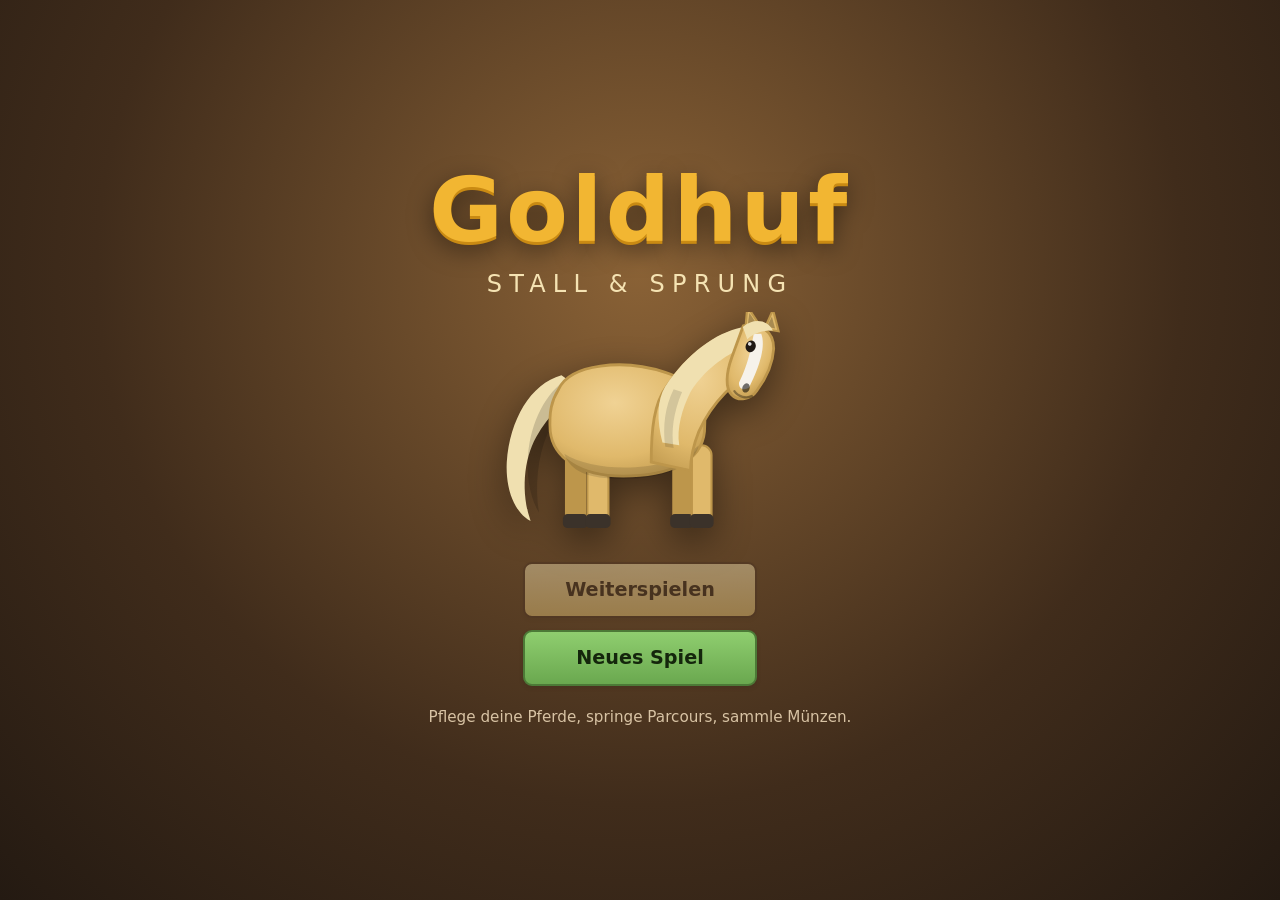
<file: index.html>
<!DOCTYPE html>
<html lang="de">
<head>
<meta charset="utf-8">
<meta name="viewport" content="width=device-width, initial-scale=1, viewport-fit=cover">
<meta name="theme-color" content="#4a3222">
<!-- Vom Startbildschirm aus ohne Browserleiste starten — auf dem iPhone der
     einzige Weg zum Vollbild, weil Safari dort keine Vollbild-Schnittstelle hat. -->
<meta name="mobile-web-app-capable" content="yes">
<meta name="apple-mobile-web-app-capable" content="yes">
<meta name="apple-mobile-web-app-status-bar-style" content="black-translucent">
<meta name="apple-mobile-web-app-title" content="Goldhuf">
<title>Goldhuf — Stall &amp; Sprung</title>
<link rel="stylesheet" href="css/base.css">
<link rel="stylesheet" href="css/ui.css">
<link rel="stylesheet" href="css/stall.css">
<link rel="stylesheet" href="css/pasture.css">
<link rel="stylesheet" href="css/hud.css">
</head>
<body>

<div id="app">

  <header id="topbar" class="hidden">
    <button id="btn-home" class="tb-btn" title="Zurück in den Stall">🏠 <span>Stall</span></button>
    <div class="tb-spacer"></div>
    <div id="coin-display" title="Münzen">🪙 <span id="coin-count">0</span></div>
    <button id="btn-sound" class="tb-btn" title="Ton an/aus">🔊</button>
    <button id="btn-settings" class="tb-btn" title="Einstellungen">⚙️</button>
  </header>

  <main id="screens">

    <section id="screen-title" class="screen">
      <div class="title-wrap">
        <h1 class="game-title">Goldhuf</h1>
        <p class="game-sub">Stall &amp; Sprung</p>
        <div id="title-horse" class="title-horse"></div>
        <div class="title-menu">
          <button id="btn-continue" class="btn btn-big btn-primary">Weiterspielen</button>
          <button id="btn-newgame" class="btn btn-big">Neues Spiel</button>
        </div>
        <p class="title-hint">Pflege deine Pferde, springe Parcours, sammle Münzen.</p>
      </div>
    </section>

    <section id="screen-stable" class="screen"></section>
    <section id="screen-horses" class="screen"></section>
    <section id="screen-editor" class="screen"></section>
    <section id="screen-shop"   class="screen"></section>
    <section id="screen-pasture" class="screen"></section>
    <section id="screen-levels" class="screen"></section>
    <section id="screen-result" class="screen"></section>

    <section id="screen-ride" class="screen">
      <div class="ride-wrap">
        <canvas id="ride-canvas" width="960" height="540"></canvas>

        <div id="ride-hud">
          <div class="hud-row hud-top">
            <div class="hud-chip" id="hud-level-name">Reitplatz</div>
            <div class="hud-chip hud-coins">🪙 <span id="hud-coins">0</span></div>
            <button id="hud-quit" class="hud-chip hud-btn" title="Parcours verlassen">✕</button>
          </div>

          <div class="hud-bars">
            <div class="hud-bar hud-progress">
              <div class="hud-bar-fill" id="hud-progress-fill"></div>
              <span class="hud-bar-label">Strecke</span>
              <div class="hud-marker" id="hud-marker">🐴</div>
            </div>
            <div class="hud-bar hud-stamina">
              <div class="hud-bar-fill" id="hud-stamina-fill"></div>
              <span class="hud-bar-label">Ausdauer</span>
            </div>
          </div>

          <div class="hud-help" id="hud-help">
            <kbd>Leertaste</kbd> springen (halten = höher) &nbsp;·&nbsp;
            <kbd>↓</kbd> ducken &nbsp;·&nbsp; <kbd>Umschalt</kbd> Sprint
          </div>

          <div class="hud-touch">
            <button id="hud-duck" class="hud-pad" title="Ducken">
              <span class="pad-icon">⬇</span><span>Ducken</span>
            </button>
            <button id="hud-sprint" class="hud-pad" title="Sprint">
              <span class="pad-icon">💨</span><span>Sprint</span>
            </button>
          </div>
        </div>

        <div id="ride-rotate">Dreh dein Gerät quer —<br>dann siehst du mehr von der Strecke.</div>
        <div id="ride-overlay" class="hidden"></div>
      </div>
    </section>

  </main>
</div>

<div id="modal-root"></div>
<div id="toast-root"></div>

<script type="module" src="js/main.js"></script>
</body>
</html>
</file>
<file: css/base.css>
/* base.css — Reset, Farbvariablen, Typografie, Grundlayout */

*, *::before, *::after { box-sizing: border-box; }
html, body { margin: 0; padding: 0; height: 100%; }

:root {
  /* Holz- und Stallfarben */
  --wood-dark:  #4a3222;
  --wood:       #6b4a2f;
  --wood-light: #8b6440;
  --straw:      #e8c87a;
  --straw-soft: #f5e3b3;
  --cream:      #fdf6e6;
  --ink:        #2e2118;
  --ink-soft:   #5b4736;

  --gold:       #f2b632;
  --gold-dark:  #c98a13;
  --green:      #6aa84f;
  --green-dark: #4c7a37;
  --red:        #d1564a;
  --blue:       #5b8bb5;

  --shadow-sm: 0 2px 4px rgba(46,33,24,.18);
  --shadow:    0 4px 14px rgba(46,33,24,.22);
  --shadow-lg: 0 10px 34px rgba(46,33,24,.32);

  --radius:    14px;
  --radius-sm: 9px;

  --topbar-h: 58px;

  font-size: 16px;
}

body {
  font-family: "Segoe UI", "Trebuchet MS", system-ui, -apple-system, sans-serif;
  color: var(--ink);
  background: #241a12;
  overflow: hidden;
  -webkit-font-smoothing: antialiased;

  /* Am Finger bedient: kein Doppeltipp-Zoom, kein Aufleuchten beim Tippen,
     kein Gummiband am Rand und keine Textauswahl beim Halten. */
  touch-action: manipulation;
  -webkit-tap-highlight-color: transparent;
  -webkit-text-size-adjust: 100%;
  text-size-adjust: 100%;
  overscroll-behavior: none;
  -webkit-user-select: none;
  user-select: none;
}

/* Namen darf man natuerlich trotzdem markieren. */
input, textarea { -webkit-user-select: text; user-select: text; }

#app {
  display: flex;
  flex-direction: column;
  height: 100vh;
  height: 100dvh;   /* Handy: waechst und schrumpft mit der Adressleiste */
  background:
    radial-gradient(ellipse at 50% 0%, #3d2b1c 0%, #241a12 70%);
}

#screens {
  position: relative;
  flex: 1 1 auto;
  min-height: 0;
}

.screen {
  position: absolute;
  inset: 0;
  display: none;
  overflow-y: auto;
  overflow-x: hidden;
  -webkit-overflow-scrolling: touch;
  overscroll-behavior: contain;   /* kein Zurueckziehen der ganzen Seite */
}
.screen.active { display: block; }

.hidden { display: none !important; }

h1, h2, h3 { margin: 0 0 .5em; line-height: 1.15; }
h2 { font-size: 1.6rem; }
h3 { font-size: 1.15rem; }
p  { margin: 0 0 .8em; line-height: 1.5; }

kbd {
  display: inline-block;
  padding: 1px 6px;
  border-radius: 5px;
  background: rgba(255,255,255,.18);
  border: 1px solid rgba(255,255,255,.25);
  font-family: inherit;
  font-size: .85em;
}

/* ---------- Topbar ---------- */

#topbar {
  flex: 0 0 auto;
  height: calc(var(--topbar-h) + env(safe-area-inset-top));
  padding-top: env(safe-area-inset-top);
  display: flex;
  align-items: center;
  gap: 10px;
  padding-left: max(14px, env(safe-area-inset-left));
  padding-right: max(14px, env(safe-area-inset-right));
  background: linear-gradient(#7b563a, #5c3f28);
  border-bottom: 3px solid var(--wood-dark);
  box-shadow: var(--shadow);
  z-index: 30;
}
.tb-spacer { flex: 1 1 auto; }

.tb-btn {
  min-height: 44px;   /* Daumenbreite — kleiner trifft man schlecht */
  padding: 0 14px;
  border: 2px solid rgba(0,0,0,.22);
  border-radius: var(--radius-sm);
  background: rgba(255,255,255,.14);
  color: var(--cream);
  font: inherit;
  font-weight: 600;
  cursor: pointer;
  transition: background .12s, transform .08s;
}
.tb-btn:active { transform: translateY(1px); }

#coin-display {
  display: flex;
  align-items: center;
  gap: 7px;
  min-height: 40px;
  padding: 0 16px;
  border-radius: 999px;
  background: linear-gradient(#ffdc84, #f2b632);
  border: 2px solid var(--gold-dark);
  color: #4a3308;
  font-weight: 800;
  font-size: 1.05rem;
  box-shadow: var(--shadow-sm);
}
#coin-display.bump { animation: coin-bump .35s ease; }
@keyframes coin-bump {
  0%   { transform: scale(1); }
  40%  { transform: scale(1.16); }
  100% { transform: scale(1); }
}

/* ---------- Titelbildschirm ---------- */

#screen-title {
  background:
    radial-gradient(ellipse at 50% 30%, #8a6236 0%, #402c1b 60%, #241a12 100%);
}
.title-wrap {
  min-height: 100%;
  display: flex;
  flex-direction: column;
  align-items: center;
  justify-content: center;
  gap: 4px;
  padding: 30px 20px;
  text-align: center;
}
.game-title {
  margin: 0;
  font-size: clamp(3rem, 11vw, 5.6rem);
  letter-spacing: .04em;
  color: var(--gold);
  text-shadow: 0 3px 0 var(--gold-dark), 0 8px 24px rgba(0,0,0,.5);
}
.game-sub {
  margin: 0 0 6px;
  font-size: clamp(1rem, 3vw, 1.5rem);
  letter-spacing: .3em;
  text-transform: uppercase;
  color: var(--straw-soft);
}
.title-horse { width: min(330px, 74vw); filter: drop-shadow(0 12px 18px rgba(0,0,0,.45)); }
.title-horse svg { width: 100%; height: auto; }
.title-menu { display: flex; flex-direction: column; gap: 12px; margin-top: 8px; }
.title-hint { margin-top: 16px; color: #d8c3a4; font-size: .95rem; }

/* ---------- Buttons ---------- */

.btn {
  display: inline-flex;
  align-items: center;
  justify-content: center;
  gap: 8px;
  min-height: 44px;
  padding: 10px 20px;
  border: 2px solid var(--wood-dark);
  border-radius: var(--radius-sm);
  background: linear-gradient(var(--straw-soft), var(--straw));
  color: var(--ink);
  font: inherit;
  font-weight: 700;
  cursor: pointer;
  box-shadow: var(--shadow-sm);
  transition: filter .12s, transform .08s;
}
.btn:active:not(:disabled) { transform: translateY(2px); box-shadow: none; }
.btn:disabled { opacity: .45; cursor: not-allowed; }

/* Am Finger gibt es kein Schweben: die Effekte nur dort, wo ein Zeiger ist.
   Sonst bleibt ein getippter Knopf hinterher hell "haengen". */
@media (hover: hover) {
  .btn:hover:not(:disabled) { filter: brightness(1.07); }
  .tb-btn:hover             { background: rgba(255,255,255,.26); }
}

.btn-big     { min-height: 56px; padding: 14px 40px; font-size: 1.2rem; min-width: min(260px, 100%); }
.btn-primary { background: linear-gradient(#8fce6f, #6aa84f); border-color: var(--green-dark); color: #14260c; }
.btn-danger  { background: linear-gradient(#e8837a, #d1564a); border-color: #963a31; color: #fff; }
.btn-ghost   { background: rgba(255,255,255,.12); color: var(--cream); border-color: rgba(255,255,255,.25); box-shadow: none; }
.btn-sm      { min-height: 34px; padding: 5px 12px; font-size: .88rem; }

/* ---------- Toasts ---------- */

#toast-root {
  position: fixed;
  top: calc(var(--topbar-h) + env(safe-area-inset-top) + 12px);
  left: 50%;
  transform: translateX(-50%);
  display: flex;
  flex-direction: column;
  align-items: center;
  gap: 8px;
  z-index: 100;
  pointer-events: none;
}
.toast {
  padding: 10px 20px;
  border-radius: 999px;
  background: rgba(30,20,12,.93);
  color: var(--cream);
  font-weight: 600;
  box-shadow: var(--shadow);
  animation: toast-in .25s ease, toast-out .3s ease 1.9s forwards;
}
.toast.good { background: rgba(58,96,38,.95); }
.toast.bad  { background: rgba(140,45,38,.95); }
@keyframes toast-in  { from { opacity: 0; transform: translateY(-12px); } }
@keyframes toast-out { to   { opacity: 0; transform: translateY(-12px); } }

/* ---------- Scrollbars ---------- */

.screen::-webkit-scrollbar { width: 12px; }
.screen::-webkit-scrollbar-track { background: rgba(0,0,0,.2); }
.screen::-webkit-scrollbar-thumb { background: var(--wood-light); border-radius: 6px; border: 3px solid transparent; background-clip: padding-box; }

@media (prefers-reduced-motion: reduce) {
  *, *::before, *::after { animation-duration: .01ms !important; transition-duration: .01ms !important; }
}
</file>
<file: css/ui.css>
/* ui.css — Seitenlayout, Karten, Shop, Editor, Streckenwahl, Modals */

.page {
  max-width: 1180px;
  margin: 0 auto;
  padding: 22px max(20px, env(safe-area-inset-right)) max(60px, env(safe-area-inset-bottom))
           max(20px, env(safe-area-inset-left));
  color: var(--cream);
}
.page-head {
  display: flex;
  align-items: center;
  gap: 14px;
  flex-wrap: wrap;
  margin-bottom: 18px;
}
.page-head h2 { margin: 0; color: var(--straw); font-size: 1.75rem; }
.page-head .sub { color: #cbb392; font-size: .95rem; margin: 0; }
.page-head .grow { flex: 1 1 auto; }

.panel {
  background: rgba(253,246,230,.94);
  color: var(--ink);
  border: 3px solid var(--wood-dark);
  border-radius: var(--radius);
  padding: 18px;
  box-shadow: var(--shadow);
}

.grid {
  display: grid;
  gap: 16px;
  grid-template-columns: repeat(auto-fill, minmax(230px, 1fr));
}

/* ---------- Karten ---------- */

.card {
  display: flex;
  flex-direction: column;
  gap: 10px;
  padding: 14px;
  background: linear-gradient(var(--cream), #f3e7ce);
  border: 3px solid var(--wood);
  border-radius: var(--radius);
  color: var(--ink);
  box-shadow: var(--shadow-sm);
  transition: transform .12s, box-shadow .12s, border-color .12s;
}
.card.clickable { cursor: pointer; }
.card.clickable:active { transform: translateY(1px); }
.card.selected { border-color: var(--gold); box-shadow: 0 0 0 3px rgba(242,182,50,.5), var(--shadow); }
.card.locked   { opacity: .58; filter: grayscale(.55); }

.card-title { font-weight: 800; font-size: 1.05rem; display: flex; align-items: center; gap: 8px; }
.card-desc  { font-size: .88rem; color: var(--ink-soft); flex: 1 1 auto; line-height: 1.4; }
.card-art   { display: flex; align-items: center; justify-content: center; height: 108px; font-size: 3.4rem; }
.card-art svg { width: 100%; height: 100%; }
.card-foot  { display: flex; align-items: center; gap: 10px; }
.card-foot .grow { flex: 1 1 auto; }

.price { display: inline-flex; align-items: center; gap: 5px; font-weight: 800; color: var(--gold-dark); }
.price.cant { color: var(--red); }

.badge {
  display: inline-block;
  padding: 2px 9px;
  border-radius: 999px;
  background: var(--wood);
  color: var(--cream);
  font-size: .74rem;
  font-weight: 700;
  letter-spacing: .03em;
}
.badge.owned  { background: var(--green-dark); }
.badge.active { background: var(--gold-dark); }
.badge.locked { background: #7a6a5a; }

.tag-row { display: flex; flex-wrap: wrap; gap: 6px; }

/* Sternchen-Werte */
.stat-row { display: flex; justify-content: space-between; gap: 12px; font-size: .84rem; color: var(--ink-soft); }
.stars { letter-spacing: 1px; color: var(--gold-dark); }

/* ---------- Reiter / Tabs ---------- */

.tabs { display: flex; flex-wrap: wrap; gap: 8px; margin-bottom: 18px; }
.tab {
  padding: 9px 18px;
  border: 2px solid var(--wood-dark);
  border-radius: 999px;
  background: rgba(255,255,255,.12);
  color: var(--cream);
  font: inherit;
  font-weight: 700;
  cursor: pointer;
}
.tab.active { background: linear-gradient(var(--straw-soft), var(--straw)); color: var(--ink); }

/* ---------- Editor ---------- */

.editor-layout {
  display: grid;
  gap: 20px;
  grid-template-columns: minmax(280px, 420px) 1fr;
  align-items: start;
}
@media (max-width: 820px) { .editor-layout { grid-template-columns: 1fr; } }

.editor-preview {
  position: sticky;
  top: 12px;
  padding: 18px;
  background: linear-gradient(#c8dff0, #eaf3fa 62%, #d9c290 62%, #c2a870);
  border: 3px solid var(--wood-dark);
  border-radius: var(--radius);
  text-align: center;
  box-shadow: var(--shadow);
}
.editor-preview svg { width: 100%; max-width: 340px; height: auto; }
.editor-preview .pv-name {
  margin-top: 6px;
  font-size: 1.35rem;
  font-weight: 800;
  color: var(--wood-dark);
}
.editor-preview .pv-breed { color: var(--ink-soft); font-size: .9rem; }

.opt-group { margin-bottom: 18px; }
.opt-group > label,
.opt-label {
  display: block;
  margin-bottom: 7px;
  font-weight: 800;
  color: var(--straw);
  letter-spacing: .02em;
}
.opt-row { display: flex; flex-wrap: wrap; gap: 8px; }

.chip {
  display: inline-flex;
  align-items: center;
  gap: 7px;
  min-height: 42px;
  padding: 6px 14px;
  border: 2px solid var(--wood-dark);
  border-radius: 999px;
  background: rgba(255,255,255,.9);
  color: var(--ink);
  font: inherit;
  font-weight: 600;
  cursor: pointer;
  transition: transform .1s, box-shadow .1s;
}
.chip.active { background: linear-gradient(#ffdc84, #f2b632); box-shadow: 0 0 0 3px rgba(242,182,50,.45); }

@media (hover: hover) {
  .card.clickable:hover { transform: translateY(-3px); box-shadow: var(--shadow); }
  .tab:hover  { background: rgba(255,255,255,.24); }
  .chip:hover { transform: translateY(-2px); }
}
.chip:disabled { opacity: .45; cursor: not-allowed; transform: none; }
.chip .swatch {
  width: 20px; height: 20px;
  border-radius: 50%;
  border: 2px solid rgba(0,0,0,.35);
}

.text-input {
  width: 100%;
  max-width: 340px;
  min-height: 46px;
  padding: 10px 14px;
  border: 2px solid var(--wood-dark);
  border-radius: var(--radius-sm);
  background: #fff;
  color: var(--ink);
  font: inherit;
  font-size: 1.05rem;
}
.field-hint { font-size: .82rem; color: #cbb392; margin-top: 4px; }

.editor-actions { display: flex; gap: 12px; flex-wrap: wrap; margin-top: 8px; }

/* ---------- Streckenwahl ---------- */

.level-card .card-art {
  height: 118px;
  border-radius: var(--radius-sm);
  overflow: hidden;
  font-size: 0;
}
.level-card .card-art canvas,
.level-card .card-art svg { width: 100%; height: 100%; display: block; }
.level-records { display: flex; gap: 14px; font-size: .84rem; color: var(--ink-soft); }
.level-records b { color: var(--ink); }

/* ---------- Ergebnis ---------- */

.result-wrap {
  max-width: 560px;
  margin: 6vh auto;
  text-align: center;
}
.result-title { font-size: 2.2rem; color: var(--gold); margin-bottom: 4px; }
.result-lines { margin: 18px 0; display: flex; flex-direction: column; gap: 8px; }
.result-line {
  display: flex; justify-content: space-between;
  padding: 9px 16px;
  border-radius: var(--radius-sm);
  background: rgba(255,255,255,.9);
  color: var(--ink);
  font-weight: 600;
}
.result-line.total {
  background: linear-gradient(#ffdc84, #f2b632);
  font-size: 1.2rem;
  font-weight: 800;
}
.result-line .new-record { color: var(--green-dark); font-weight: 800; }
.result-actions { display: flex; gap: 12px; justify-content: center; flex-wrap: wrap; }

/* ---------- Modal ---------- */

#modal-root:empty { display: none; }
.modal-backdrop {
  position: fixed; inset: 0;
  display: flex; align-items: center; justify-content: center;
  padding: max(20px, env(safe-area-inset-top)) max(20px, env(safe-area-inset-right))
           max(20px, env(safe-area-inset-bottom)) max(20px, env(safe-area-inset-left));
  background: rgba(20,13,8,.72);
  z-index: 60;
  animation: fade-in .16s ease;
}
/* Nur die Farbe wird eingeblendet, nicht die Deckkraft: sollte die Animation
   einmal nicht laufen, bleibt der Inhalt trotzdem sichtbar. */
@keyframes fade-in { from { background: rgba(20,13,8,0); } }
.modal {
  width: min(620px, 100%);
  max-height: 88vh;
  max-height: 88dvh;
  overflow-y: auto;
  overscroll-behavior: contain;
  padding: 22px;
  background: linear-gradient(var(--cream), #f2e6cd);
  color: var(--ink);
  border: 4px solid var(--wood-dark);
  border-radius: 18px;
  box-shadow: var(--shadow-lg);
  animation: modal-in .2s cubic-bezier(.2,.9,.3,1.2);
}
@keyframes modal-in { from { transform: scale(.92) translateY(10px); } }
.modal h3 { margin: 0 0 10px; font-size: 1.4rem; color: var(--wood-dark); }
/* Der Ghost-Button ist für dunkle Flächen gedacht — im hellen Modal braucht er dunkle Schrift. */
.modal .btn-ghost { background: rgba(74,50,34,.1); color: var(--ink); border-color: var(--wood); }
.modal-actions { display: flex; gap: 10px; justify-content: flex-end; flex-wrap: wrap; margin-top: 18px; }

.info-list { margin: 0; padding-left: 20px; }
.info-list li { margin-bottom: 5px; }

/* ---------- leerer Zustand ---------- */

.empty-note {
  padding: 34px 20px;
  text-align: center;
  color: #cbb392;
  font-style: italic;
}
</file>
<file: css/stall.css>
/* stall.css — Stallbildschirm: Bedürfnisse, lebendige Box, Werkzeugleiste, Deko */

#screen-stable { background: #241a12; }

.stable-layout {
  display: grid;
  grid-template-rows: auto 1fr auto;
  min-height: 100%;
}

/* ---------- Stallwechsel: Vorschau aller Boxen ---------- */

.stable-head { position: relative; }

.stall-strip {
  display: flex;
  align-items: center;
  gap: 12px;
  padding: 10px 18px 8px;
  background: rgba(0,0,0,.38);
  border-bottom: 1px solid rgba(0,0,0,.3);
  overflow-x: auto;
}
.strip-label {
  flex: 0 0 auto;
  color: var(--straw);
  font-weight: 800;
  font-size: .78rem;
  letter-spacing: .12em;
  text-transform: uppercase;
  opacity: .8;
}
.strip-tiles { display: flex; gap: 10px; }

.stall-tile {
  flex: 0 0 auto;
  display: flex;
  flex-direction: column;
  align-items: center;
  gap: 2px;
  width: 96px;
  padding: 5px 5px 6px;
  border: 2px solid rgba(0,0,0,.35);
  border-radius: var(--radius-sm);
  background: rgba(255,255,255,.07);
  color: var(--cream);
  font: inherit;
  cursor: pointer;
  transition: transform .12s, background .12s, border-color .12s;
}
/* Schwebe-Effekte nur mit Maus — am Finger blieben sie nach dem Tippen kleben. */
@media (hover: hover) {
  .stall-tile:hover { transform: translateY(-2px); background: rgba(255,255,255,.16); }
  .stall-tile.active:hover { transform: none; }
  .muck-pile:hover { filter: drop-shadow(0 0 6px rgba(255,220,132,.9)) brightness(1.2); }
  .tool:hover:not(:disabled) { transform: translateY(-3px); filter: brightness(1.06); }
}
.stall-tile.active {
  border-color: var(--gold);
  background: rgba(242,182,50,.22);
  box-shadow: 0 0 0 2px rgba(242,182,50,.35);
  cursor: default;
}

/* Die Miniatur der Box: Wand, Boden, Pferd */
.tile-box {
  position: relative;
  display: block;
  width: 100%;
  height: 52px;
  overflow: hidden;
  border-radius: 5px;
  background:
    linear-gradient(rgba(0,0,0,.28), rgba(0,0,0,0) 55%),
    repeating-linear-gradient(90deg, #7a5636 0 14px, #6d4c2f 14px 15px),
    #6d4c2f;
}
.tile-box::after {          /* Einstreu am Boden */
  content: "";
  position: absolute;
  left: 0; right: 0; bottom: 0;
  height: 13px;
  background: repeating-linear-gradient(112deg, var(--straw) 0 2px, transparent 2px 6px), #b9954f;
}
.tile-box.lit-1 { box-shadow: inset 0 8px 14px rgba(255,228,170,.28); }
.tile-box.lit-2 { box-shadow: inset 0 9px 16px rgba(255,236,195,.42); }
.tile-box.lit-3 { box-shadow: inset 0 10px 18px rgba(255,244,215,.58); }

.tile-horse {
  position: absolute;
  left: 50%; bottom: 5px;
  width: 66%;
  transform: translateX(-50%);
  z-index: 1;
}
.tile-horse svg { width: 100%; height: auto; display: block; }

.tile-muck {
  position: absolute;
  top: 2px; right: 3px;
  z-index: 2;
  padding: 0 4px;
  border-radius: 999px;
  background: rgba(20,13,8,.85);
  font-size: .6rem;
  font-weight: 700;
}

.tile-name {
  max-width: 100%;
  overflow: hidden;
  text-overflow: ellipsis;
  white-space: nowrap;
  font-size: .78rem;
  font-weight: 800;
}
.tile-cond { font-size: .68rem; font-weight: 700; }
.tile-cond.good { color: #a8dd86; }
.tile-cond.mid  { color: var(--gold); }
.tile-cond.bad  { color: #f09a90; }

.stall-tile.empty .tile-box {
  display: grid;
  place-items: center;
  background: rgba(255,255,255,.05);
  border: 2px dashed rgba(255,255,255,.22);
}
.stall-tile.empty .tile-box::after { content: none; }
.tile-plus { font-size: 1.5rem; opacity: .7; }
.stall-tile.empty .tile-name { opacity: .75; font-weight: 600; }

/* ---------- Kopfzeile mit Bedürfnissen ---------- */

.needs-bar {
  display: flex;
  align-items: center;
  gap: 12px;
  flex-wrap: wrap;
  padding: 12px 18px;
  background: rgba(0,0,0,.28);
  border-bottom: 2px solid rgba(0,0,0,.35);
}
.needs-title { color: var(--straw); font-weight: 800; font-size: 1.1rem; margin-right: 6px; }
.needs-title small { display: block; font-weight: 500; font-size: .75rem; color: #bda98d; }

.need {
  position: relative;
  display: flex;
  flex-direction: column;
  align-items: center;
  gap: 2px;
  min-width: 62px;
  padding: 4px 6px;
  border-radius: var(--radius-sm);
  background: rgba(255,255,255,.07);
  cursor: help;
}
.need-ring {
  --pct: 100;
  --col: var(--green);
  width: 42px; height: 42px;
  border-radius: 50%;
  display: grid; place-items: center;
  background: conic-gradient(var(--col) calc(var(--pct) * 1%), rgba(255,255,255,.14) 0);
}
.need-ring::before {
  content: "";
  position: absolute;
  width: 32px; height: 32px;
  border-radius: 50%;
  background: #2f2115;
}
.need-icon { position: relative; font-size: 1.1rem; line-height: 1; }
.need-val { font-size: .74rem; font-weight: 700; color: var(--cream); }
.need-name { font-size: .68rem; color: #bda98d; }
.need.low .need-icon { animation: need-pulse 1s ease-in-out infinite; }
@keyframes need-pulse { 50% { transform: scale(1.22); } }

.muck-warning {
  padding: 7px 14px;
  border-radius: 999px;
  background: rgba(140,90,40,.5);
  border: 2px solid #8a5a28;
  color: var(--straw-soft);
  font-weight: 800;
  animation: need-pulse 1.6s ease-in-out infinite;
}

.condition-badge {
  margin-left: auto;
  display: flex; align-items: center; gap: 10px;
  padding: 7px 16px;
  border-radius: 999px;
  background: rgba(255,255,255,.1);
  border: 2px solid rgba(255,255,255,.18);
  color: var(--cream);
  font-weight: 700;
}
.condition-badge .cnum { font-size: 1.25rem; }
.condition-badge.good  { border-color: var(--green);  color: #cdeeb8; }
.condition-badge.mid   { border-color: var(--gold);   color: #f7e0a8; }
.condition-badge.bad   { border-color: var(--red);    color: #f4bdb7; }

/* ---------- Die Box ---------- */

.box-scene {
  position: relative;
  overflow: hidden;
  min-height: 380px;

  /* Mit leerer Hand darf der Finger ueber die Box hinweg die Seite scrollen —
     Streicheln und Aepfel wegtippen sind kurze Tipper, das stoert sich nicht.
     Sobald ein Werkzeug in der Hand ist, gehoert die Flaeche dem Striegeln,
     Einstreuen und Ruecken der Deko; dann darf nichts mehr wegrutschen. */
  touch-action: pan-y;
  background:
    repeating-linear-gradient(90deg, #7a5636 0 54px, #6d4c2f 54px 57px),
    #6d4c2f;
}
.box-scene::before {   /* warmes Licht von oben */
  content: "";
  position: absolute; inset: 0;
  background: radial-gradient(ellipse at 50% -10%, rgba(255,225,160,.42), transparent 62%);
  pointer-events: none;
  z-index: 0;
}
.box-scene.lit-1::before { background: radial-gradient(ellipse at 50% -10%, rgba(255,228,170,.55), transparent 66%); }
.box-scene.lit-2::before { background: radial-gradient(ellipse at 50% -10%, rgba(255,236,195,.72), transparent 72%); }
.box-scene.lit-3::before { background: radial-gradient(ellipse at 50% -10%, rgba(255,244,215,.9),  transparent 80%); }

/* Boden mit Einstreu */
.box-floor {
  position: absolute;
  left: 0; right: 0; bottom: 0;
  height: 96px;
  background: linear-gradient(#4a3626, #3a2a1c);
  border-top: 3px solid #2f2114;
  z-index: 1;
}
.box-bedding {
  position: absolute;
  inset: 0;
  opacity: calc(var(--bedding, 1));
  background:
    repeating-linear-gradient(112deg, var(--straw) 0 3px, transparent 3px 9px),
    repeating-linear-gradient(65deg,  var(--straw-soft) 0 2px, transparent 2px 11px),
    #caa259;
  transition: opacity .4s;
}

/* Bahnen beim Einstreuen */
.bed-cells { position: absolute; inset: 0; pointer-events: none; }
.bed-cell {
  position: absolute;
  bottom: 0; height: 100%;
  opacity: 0;
  background:
    repeating-linear-gradient(112deg, #f0d78d 0 3px, transparent 3px 9px),
    #d9b463;
  transition: opacity .18s;
}
.bed-cell.filled { opacity: 1; }

/* ---------- Einrichtung: Tränke und Raufe ---------- */

.prop { position: absolute; z-index: 2; }

.trough { left: 4%; bottom: 34px; width: 128px; }
.trough-body {
  position: relative;
  height: 64px;
  overflow: hidden;
  border: 4px solid #3b2716;
  border-radius: 5px 5px 16px 16px;
  background: linear-gradient(#a37a50, #6b4a2f 55%, #4a3120);
  box-shadow: var(--shadow), inset 0 6px 10px rgba(0,0,0,.35);
}
.trough-body::after {          /* Dauben-Struktur */
  content: "";
  position: absolute; inset: 0;
  background: repeating-linear-gradient(90deg, rgba(0,0,0,.16) 0 2px, transparent 2px 22px);
  pointer-events: none;
}
.trough-water {
  position: absolute;
  left: 0; right: 0; bottom: 0;
  height: 60%;
  background: linear-gradient(#7cc4e6, #2f6d94);
  transition: height .5s ease;
}
.trough-water::after {
  content: "";
  position: absolute; top: 2px; left: 8%; right: 8%;
  height: 3px; border-radius: 3px;
  background: rgba(255,255,255,.55);
}
.trough .prop-label {
  position: absolute; top: -22px; left: 50%;
  transform: translateX(-50%);
  font-size: .95rem;
  opacity: .75;
}

.hayrack { right: 4%; bottom: 96px; width: 116px; }
.rack-body {
  position: relative;
  height: 84px;
  overflow: hidden;
  border: 4px solid #3b2716;
  border-radius: 8px 8px 4px 4px;
  background: linear-gradient(#5a4028, #3a2a1c);
  box-shadow: var(--shadow);
}
.rack-hay {
  position: absolute;
  left: 0; right: 0; bottom: 0;
  height: 60%;
  background:
    repeating-linear-gradient(112deg, var(--straw) 0 3px, transparent 3px 8px),
    #cfa758;
  transition: height .5s ease;
}
.rack-body::after {   /* Gitterstäbe davor */
  content: "";
  position: absolute; inset: 0;
  background: repeating-linear-gradient(90deg, #5c3f28 0 5px, transparent 5px 17px);
}

/* ---------- Pferdeäpfel ---------- */

.muck-layer { position: absolute; inset: 0; z-index: 3; pointer-events: none; }
.muck-pile {
  position: absolute;
  width: 30px; height: 22px;
  pointer-events: auto;
  cursor: pointer;
  filter: drop-shadow(0 2px 2px rgba(0,0,0,.45));
}
.muck-ball {
  position: absolute;
  border-radius: 50%;
  background: radial-gradient(circle at 34% 30%, #6f4c2b, #38240f);
}
.muck-ball.b1 { width: 15px; height: 13px; left: 0;   bottom: 0; }
.muck-ball.b2 { width: 13px; height: 11px; left: 13px; bottom: 1px; }
.muck-ball.b3 { width: 12px; height: 10px; left: 6px;  bottom: 8px; }

.box-scene[data-tool="muck"] .muck-pile::after {
  content: "";
  position: absolute; inset: -8px;
  border-radius: 50%;
  border: 2px dashed rgba(255,220,132,.75);
  animation: muck-ring 1.6s ease-in-out infinite;
}
@keyframes muck-ring { 50% { transform: scale(1.14); opacity: .45; } }

.muck-pile.dropping { animation: muck-drop .6s cubic-bezier(.3,1.4,.6,1); }
@keyframes muck-drop {
  0%   { transform: translateY(-70px) scale(.6); opacity: 0; }
  60%  { transform: translateY(0) scale(1.15); opacity: 1; }
  100% { transform: translateY(0) scale(1); }
}
.muck-pile.cleared { animation: muck-clear .26s ease-in forwards; }
@keyframes muck-clear { to { transform: translate(30px, -24px) scale(.2); opacity: 0; } }

/* ---------- Das Pferd ---------- */

.box-horse {
  position: absolute;
  left: 50%;
  bottom: 56px;
  width: min(340px, 44%);
  z-index: 4;
  transform: translateX(-50%) scaleX(var(--flip, 1));
  filter: drop-shadow(0 14px 12px rgba(0,0,0,.45));
  transition: filter .3s;
}
.horse-svg svg { width: 100%; height: auto; display: block; }

.box-horse.sad { filter: drop-shadow(0 14px 12px rgba(0,0,0,.45)) saturate(.65) brightness(.9); }

/* Atmen im Stand */
.box-horse.breathing .horse-svg { animation: breathe 3.6s ease-in-out infinite; transform-origin: 50% 90%; }
@keyframes breathe { 50% { transform: scaleY(1.014) scaleX(1.006); } }

/* Gehen: leichtes Wippen plus Schrittzyklus der Beine */
.box-horse.walking .horse-svg { animation: walkbob .64s ease-in-out infinite; }
@keyframes walkbob { 0%,100% { transform: translateY(0) rotate(0); } 50% { transform: translateY(-3px) rotate(-.4deg); } }

.box-horse.walking .horse-leg { animation: leg-step .64s ease-in-out infinite; }
.box-horse.walking .leg-0 { animation-delay: 0s; }
.box-horse.walking .leg-1 { animation-delay: .32s; }
.box-horse.walking .leg-2 { animation-delay: .16s; }
.box-horse.walking .leg-3 { animation-delay: .48s; }
@keyframes leg-step { 0%,100% { transform: rotate(-11deg); } 50% { transform: rotate(11deg); } }

/* Schweif wedelt immer ein wenig */
.horse-tail { animation: tail-swish 3.4s ease-in-out infinite; }
@keyframes tail-swish { 0%,100% { transform: rotate(-5deg); } 50% { transform: rotate(6deg); } }
.box-horse.walking .horse-tail { animation-duration: 1.6s; }

/* Kopf: grasen, fressen, trinken */
.box-horse.grazing .horse-head { animation: graze 5s ease-in-out infinite; }
@keyframes graze {
  0%, 12%, 100% { transform: rotate(0deg); }
  30%, 78%      { transform: rotate(30deg) translate(-3px, 5px); }
}
.box-horse.eating .horse-head { animation: munch .45s ease-in-out infinite; }
@keyframes munch {
  0%, 100% { transform: rotate(22deg) translate(-2px, 3px); }
  50%      { transform: rotate(27deg) translate(-2px, 5px); }
}
.box-horse.drinking .horse-head { animation: sip 1.1s ease-in-out infinite; }
@keyframes sip {
  0%, 100% { transform: rotate(34deg) translate(-4px, 7px); }
  50%      { transform: rotate(38deg) translate(-4px, 10px); }
}

/* Ohren zucken */
.box-horse.ear-flick .ear-l { animation: ear 0.35s ease-in-out 2; }
.box-horse.ear-flick .ear-r { animation: ear 0.35s ease-in-out 2 .12s; }
@keyframes ear { 50% { transform: rotate(-16deg); } }

/* Streicheln */
.box-horse.petted .horse-svg { animation: hop .5s ease-in-out 3; }
@keyframes hop { 0%,100% { transform: translateY(0); } 45% { transform: translateY(-8px); } }

/* Schmutzflecken auf dem Fell */
.dirt-layer { position: absolute; inset: 0; pointer-events: none; }
.dirt-spot {
  position: absolute;
  width: 34px; height: 26px;
  border-radius: 50%;
  background: radial-gradient(ellipse, rgba(84,60,34,.92), rgba(84,60,34,.28) 70%, transparent);
  transition: opacity .2s;
}

/* Marken beim Beschlagen */
.hoof-layer { position: absolute; inset: 0; }
.hoof-marker {
  position: absolute;
  width: 34px; height: 34px;
  display: grid; place-items: center;
  border-radius: 50%;
  background: linear-gradient(#ffdc84, #f2b632);
  border: 2px solid var(--gold-dark);
  box-shadow: var(--shadow-sm);
  font-size: .95rem;
  cursor: pointer;
  /* Gegenspiegelung, damit das Symbol auch bei blickrichtung links stimmt */
  transform: translate(-50%, -50%) scaleX(var(--flip, 1));
  animation: hoof-pulse 1.2s ease-in-out infinite;
}
@keyframes hoof-pulse { 50% { box-shadow: 0 0 0 7px rgba(242,182,50,.28); } }
.hoof-marker.done {
  background: linear-gradient(#9ad47a, #6aa84f);
  border-color: var(--green-dark);
  animation: none;
  cursor: default;
}

/* Namensschild und Sprechblase folgen dem Pferd */
.horse-nameplate {
  position: absolute;
  bottom: 14px;
  transform: translateX(-50%);
  z-index: 5;
  padding: 3px 18px;
  border-radius: 8px;
  background: linear-gradient(#8b6440, #5c3f28);
  border: 2px solid #3b2716;
  color: var(--straw-soft);
  font-weight: 800;
  letter-spacing: .06em;
  box-shadow: var(--shadow-sm);
  pointer-events: none;
  transition: left .1s linear;
}
.action-bubble {
  position: absolute;
  top: 14%;
  transform: translateX(-50%);
  z-index: 6;
  padding: 7px 16px;
  border-radius: 999px;
  background: rgba(253,246,230,.96);
  border: 2px solid var(--wood-dark);
  color: var(--ink);
  font-weight: 800;
  white-space: nowrap;
  box-shadow: var(--shadow);
  pointer-events: none;
  animation: bubble-in .2s ease;
}
@keyframes bubble-in { from { transform: translateX(-50%) scale(.7); } }

/* ---------- Hinweisleiste beim aktiven Werkzeug ---------- */

.scene-hint {
  position: absolute;
  top: 12px; left: 50%;
  transform: translateX(-50%);
  z-index: 7;
  display: flex;
  align-items: center;
  gap: 10px;
  max-width: 92%;
  padding: 8px 10px 8px 16px;
  border-radius: 999px;
  background: rgba(20,13,8,.82);
  border: 2px solid var(--gold-dark);
  color: var(--cream);
  font-weight: 600;
  box-shadow: var(--shadow);
}
.scene-hint .hint-icon { font-size: 1.3rem; }
.hint-cancel {
  width: 28px; height: 28px;
  border-radius: 50%;
  border: none;
  background: rgba(255,255,255,.16);
  color: var(--cream);
  font: inherit;
  font-weight: 800;
  cursor: pointer;
}

/* Zeiger und Hervorhebung je nach Werkzeug */
.box-scene.tool-active,
.box-scene.decor-mode { touch-action: none; }
.box-scene.tool-active { cursor: pointer; }
.box-scene.tool-active[data-tool="groom"],
.box-scene.tool-active[data-tool="brush"],
.box-scene.tool-active[data-tool="bed"] { cursor: grab; }
.box-scene.tool-active[data-tool="groom"]:active,
.box-scene.tool-active[data-tool="brush"]:active,
.box-scene.tool-active[data-tool="bed"]:active { cursor: grabbing; }

.box-scene.tool-active[data-tool="feed"]  .box-horse,
.box-scene.tool-active[data-tool="water"] .box-horse,
.box-scene.tool-active[data-tool="groom"] .box-horse,
.box-scene.tool-active[data-tool="brush"] .box-horse {
  filter: drop-shadow(0 0 12px rgba(255,220,132,.95)) drop-shadow(0 14px 12px rgba(0,0,0,.45));
}
.box-scene.tool-active[data-tool="water"] .trough-body { box-shadow: 0 0 0 3px rgba(255,220,132,.85); }
.box-scene.tool-active[data-tool="bed"]   .box-floor   { box-shadow: inset 0 0 0 3px rgba(255,220,132,.75); }

/* ---------- Deko ---------- */

.prop-layer { position: absolute; inset: 0; z-index: 2; }

.decor-item {
  position: absolute;
  transform: translate(-50%, -50%);
  font-size: 2.6rem;
  line-height: 1;
  filter: drop-shadow(0 4px 5px rgba(0,0,0,.4));
  user-select: none;
}
.decor-item.big   { font-size: 4rem; }
.decor-item.huge  { font-size: 5.2rem; }
.decor-item.drawn { font-size: 0; }
.decor-item.drawn svg { width: 100%; height: auto; display: block; }

.lickstone-item {
  font-size: 2.1rem;
  filter: drop-shadow(0 3px 4px rgba(0,0,0,.45));
}

.decor-mode .prop-layer { pointer-events: auto; }
.decor-mode .decor-item {
  cursor: grab;
  outline: 2px dashed rgba(255,255,255,.5);
  outline-offset: 4px;
  border-radius: 8px;
}
.decor-mode .decor-item:active { cursor: grabbing; }

/* Kronleuchter hängt an einer Schnur und schwingt leicht */
.decor-item.chandelier { transform-origin: 50% -80px; animation: sway 6s ease-in-out infinite; }
.decor-item.chandelier::before {
  content: "";
  position: absolute;
  left: 50%; bottom: 82%;
  width: 3px; height: 400px;
  background: #4a3a25;
  transform: translateX(-50%);
}
@keyframes sway {
  0%,100% { transform: translate(-50%,-50%) rotate(-1.4deg); }
  50%     { transform: translate(-50%,-50%) rotate(1.4deg); }
}

/* ---------- Werkzeugleiste ---------- */

.food-row {
  display: flex;
  align-items: center;
  gap: 10px;
  flex-wrap: wrap;
  padding: 10px 18px;
  background: rgba(0,0,0,.3);
  border-top: 2px solid rgba(0,0,0,.35);
}
.food-label { color: var(--straw); font-weight: 800; }
.food-chip { min-height: 38px; }

.toolbar {
  display: flex;
  gap: 10px;
  flex-wrap: wrap;
  align-items: stretch;
  padding: 14px max(18px, env(safe-area-inset-right))
           max(14px, env(safe-area-inset-bottom)) max(18px, env(safe-area-inset-left));
  background: linear-gradient(#5c3f28, #46301e);
  border-top: 3px solid var(--wood-dark);
}
.tool {
  position: relative;
  display: flex;
  flex-direction: column;
  align-items: center;
  justify-content: center;
  gap: 3px;
  min-width: 82px;
  min-height: 76px;
  padding: 8px 10px;
  border: 2px solid rgba(0,0,0,.3);
  border-radius: var(--radius-sm);
  background: linear-gradient(var(--straw-soft), var(--straw));
  color: var(--ink);
  font: inherit;
  font-weight: 700;
  font-size: .8rem;
  cursor: pointer;
  box-shadow: var(--shadow-sm);
  transition: transform .1s, filter .12s;
}
.tool:active:not(:disabled) { transform: translateY(1px); }
.tool:disabled { opacity: .42; cursor: not-allowed; }
.tool .tool-icon { font-size: 1.7rem; line-height: 1; }
.tool .tool-need { position: absolute; top: 4px; right: 6px; font-size: .68rem; color: var(--ink-soft); }
.tool .tool-count {
  position: absolute; bottom: 4px; right: 6px;
  padding: 0 5px;
  border-radius: 999px;
  background: var(--wood);
  color: var(--cream);
  font-size: .68rem;
}
.tool.urgent { box-shadow: 0 0 0 3px rgba(209,86,74,.75), var(--shadow-sm); }
.tool.done   { filter: grayscale(.35); opacity: .7; }
.tool.picked {
  background: linear-gradient(#ffdc84, #f2b632);
  box-shadow: 0 0 0 3px var(--gold), var(--shadow);
  transform: translateY(-3px);
}

.toolbar-sep { width: 2px; background: rgba(0,0,0,.28); margin: 4px 4px; border-radius: 2px; }
.toolbar .grow { flex: 1 1 auto; }
.big-actions { display: flex; gap: 10px; flex-wrap: wrap; align-items: center; }

@media (max-width: 760px) {
  .stall-strip { padding: 8px 10px 6px; gap: 8px; }
  .strip-label { display: none; }
  .stall-tile { width: 78px; }
  .tile-box { height: 42px; }
  .box-horse { width: min(280px, 52%); }
  .scene-hint { font-size: .85rem; padding: 6px 8px 6px 12px; }

  .box-scene { min-height: 280px; }
}

/* Wenig Platz — schmales Handy hochkant oder ein flaches Fenster im Querformat.
   Beide Faelle brauchen dasselbe: flacher Kopf, erreichbare Werkzeuge. */
@media (max-width: 760px), (max-height: 520px) {
  .needs-bar { gap: 7px; padding: 8px 10px; }
  .needs-title { font-size: .98rem; margin-right: 2px; }
  .need { min-width: 48px; padding: 2px 4px; }
  .need-ring { width: 34px; height: 34px; }
  .need-ring::before { width: 26px; height: 26px; }
  .need-icon { font-size: .95rem; }
  .condition-badge { padding: 5px 12px; gap: 6px; }
  .condition-badge .cnum { font-size: 1.1rem; }

  /* Werkzeug waehlen, dann in die Box tippen: beides muss gleichzeitig zu
     sehen sein. Statt die Seite scrollen zu lassen, bekommt der Bildschirm
     hier feste Zonen — Kopf oben, Werkzeuge unten, die Box nimmt den Rest.
     Reicht es trotzdem nicht (sehr kleines Geraet), scrollt der Bildschirm
     wie bisher weiter. */
  .stable-layout { height: 100%; }
  .box-scene { min-height: 140px; height: 100%; }

  .toolbar {
    gap: 6px;
    padding: 8px max(10px, env(safe-area-inset-right))
             max(8px, env(safe-area-inset-bottom)) max(10px, env(safe-area-inset-left));
    box-shadow: 0 -8px 18px rgba(0,0,0,.45);
  }
  .tool { min-width: 62px; min-height: 58px; padding: 5px 4px; gap: 1px; font-size: .66rem; }
  .tool .tool-icon { font-size: 1.35rem; }
  .tool .tool-need { top: 2px; right: 4px; font-size: .6rem; }
  .tool .tool-count { bottom: 2px; right: 4px; font-size: .6rem; }
  .toolbar-sep { display: none; }
  .big-actions { gap: 6px; }
  .big-actions .btn { min-height: 42px; padding: 6px 12px; font-size: .85rem; }
  .food-row { padding: 8px 10px; gap: 6px; }
}

/* Handy quer: kaum Hoehe. Boxenwahl und Beduerfnisse ruecken nebeneinander,
   damit vom Bildschirm ueberhaupt etwas fuer die Box uebrig bleibt. */
@media (max-height: 520px) {
  .stable-head { display: flex; align-items: stretch; }
  .strip-slot { flex: 0 1 auto; min-width: 0; max-width: 42%; }
  .needs-slot { flex: 1 1 auto; min-width: 0; }
  .needs-bar  { height: 100%; flex-wrap: nowrap; overflow-x: auto; }
  .stall-strip { height: 100%; border-right: 2px solid rgba(0,0,0,.35); }

  /* Unter etwa 240 px sieht man von der Box nur noch Hufe — hier ist Scrollen
     die bessere Bedienung als eine Box, in der nichts zu erkennen ist. */
  .stable-layout { height: auto; min-height: 100%; }
  .box-scene { height: auto; min-height: 240px; }

  .tool { min-height: 50px; min-width: 56px; font-size: .62rem; }
  .tool .tool-icon { font-size: 1.15rem; }
  .big-actions .btn { min-height: 36px; padding: 4px 10px; font-size: .8rem; }

  .stall-strip { padding: 5px 10px 4px; gap: 8px; }
  .strip-label { display: none; }
  .tile-box { height: 34px; }
  .stall-tile { width: 68px; }
  .tile-name { font-size: .7rem; }
  .needs-bar { padding: 5px 10px; }
  .need-ring { width: 30px; height: 30px; }
  .need-ring::before { width: 23px; height: 23px; }
  .need-name { display: none; }
  .needs-title small { display: none; }
}
</file>
<file: css/pasture.css>
/* pasture.css — die Weide: Wiese, Zaun, grasende Pferde, Besetzungsliste */

#screen-pasture { background: #1c2a17; }

.pasture-layout {
  display: flex;
  flex-direction: column;
  min-height: 100%;
}

/* ---------- Kopfzeile ---------- */

.pasture-head {
  display: flex;
  align-items: center;
  gap: 16px;
  flex-wrap: wrap;
  padding: 14px 20px;
  background: rgba(0,0,0,.32);
  border-bottom: 2px solid rgba(0,0,0,.35);
  color: var(--cream);
}
.pasture-head h2 { margin: 0; color: var(--straw); font-size: 1.55rem; }
.pasture-head .sub { margin: 0; color: #bfd0ae; font-size: .9rem; }
.pasture-head .grow { flex: 1 1 auto; }

.grass-meter { min-width: 200px; }
.grass-label { font-size: .82rem; font-weight: 700; margin-bottom: 4px; color: #cfe4be; }
.grass-bar {
  height: 16px;
  border-radius: 999px;
  overflow: hidden;
  background: rgba(0,0,0,.45);
  border: 2px solid rgba(255,255,255,.2);
}
.grass-fill {
  height: 100%;
  width: 100%;
  border-radius: 999px;
  background: linear-gradient(90deg, #6aa84f, #9ad47a);
  transition: width .6s ease;
}
.grass-bar.low .grass-fill { background: linear-gradient(90deg, #c98a13, #e8a63a); }

/* ---------- Die Wiese ---------- */

.pasture-field {
  --grass: 1;
  position: relative;
  flex: 1 1 auto;
  min-height: 360px;
  overflow: hidden;
  background:
    linear-gradient(#8fd0ee 0%, #cfe9f6 34%, transparent 34%),
    linear-gradient(180deg,
      color-mix(in srgb, #7ab04f calc(var(--grass) * 100%), #a89a63) 34%,
      color-mix(in srgb, #4f7a38 calc(var(--grass) * 100%), #7d7048) 100%);
}

/* Hügel am Horizont */
.pasture-field::before {
  content: "";
  position: absolute;
  left: -5%; right: -5%;
  top: 20%;
  height: 18%;
  background: #6f9e50;
  border-radius: 50% 50% 0 0 / 100% 100% 0 0;
  opacity: .85;
}
/* Sonne */
.pasture-field::after {
  content: "";
  position: absolute;
  top: 6%; right: 9%;
  width: 62px; height: 62px;
  border-radius: 50%;
  background: radial-gradient(circle, #fff3c4, #ffd964 60%, rgba(255,217,100,0));
}

.pasture-fence {
  position: absolute;
  left: 0; right: 0;
  top: 33%;
  height: 54px;
  pointer-events: none;
  background:
    repeating-linear-gradient(90deg, #d9c9a8 0 9px, transparent 9px 96px),
    linear-gradient(transparent 12px, #e8dcc0 12px 19px, transparent 19px 34px, #e8dcc0 34px 41px, transparent 41px);
  opacity: .95;
}

/* Grasbüschel */
.grass-layer { position: absolute; inset: 34% 0 0 0; pointer-events: none; }
.tuft {
  position: absolute;
  width: 12px;
  height: calc(16px * var(--grass) + 3px);
  border-radius: 60% 60% 20% 20% / 90% 90% 10% 10%;
  background: linear-gradient(#8fce6f, #4f7a38);
  opacity: calc(.25 + var(--grass) * .75);
  transform-origin: 50% 100%;
  transition: height .6s, opacity .6s;
}
.tuft.row-0 { filter: brightness(.85); }
.tuft.row-2 { filter: brightness(1.12); }
.grass-layer.bare .tuft { opacity: .18; height: 3px; }

/* Hinweis, wenn niemand draußen ist */
.pasture-field.nobody::after { opacity: .9; }

/* Pferde auf der Weide — nutzt die Animationen aus stall.css */
.pasture-horse {
  bottom: 6%;
  width: min(260px, 30%);
  z-index: 3;
  transform: translateX(-50%) scaleX(var(--flip, 1)) scale(var(--depth, 1));
  filter: drop-shadow(0 10px 10px rgba(20,40,10,.4));
}
.pasture-horse svg { width: 100%; height: auto; display: block; }

/* Meldung „abgefressen" */
.pasture-empty {
  position: absolute;
  inset: 0;
  display: grid;
  place-items: center;
  background: rgba(20,26,14,.6);
  backdrop-filter: blur(2px);
  z-index: 5;
}

/* ---------- Besetzungsliste ---------- */

.roster {
  padding: 16px 20px 26px;
  background: rgba(0,0,0,.3);
  border-top: 3px solid var(--wood-dark);
  color: var(--cream);
}
.roster-head h3 { margin: 0 0 2px; color: var(--straw); }
.roster-head .sub { margin: 0 0 12px; color: #bfd0ae; font-size: .88rem; }

.roster-list {
  display: grid;
  gap: 12px;
  grid-template-columns: repeat(auto-fill, minmax(320px, 1fr));
}
.roster-card {
  display: flex;
  align-items: center;
  gap: 10px;
  padding: 10px 12px;
  border: 2px solid var(--wood);
  border-radius: var(--radius-sm);
  background: rgba(253,246,230,.94);
  color: var(--ink);
}
.roster-card.outside { border-color: var(--green); box-shadow: 0 0 0 2px rgba(106,168,79,.35); }
.roster-art { flex: 0 0 60px; width: 60px; }
.roster-art svg { width: 100%; height: auto; display: block; }
.roster-info { flex: 1 1 auto; min-width: 0; }
.roster-name { display: flex; align-items: center; flex-wrap: wrap; gap: 5px; font-weight: 800; }
.roster-name .badge { font-size: .66rem; padding: 1px 7px; }
.roster-sub { font-size: .8rem; color: var(--ink-soft); }
.roster-sub.good { color: var(--green-dark); }
.roster-sub.mid  { color: var(--gold-dark); }
.roster-sub.bad  { color: var(--red); }
.roster-card .btn { flex: 0 0 auto; white-space: nowrap; }

/* ---------- Leere Box im Stall ---------- */

.box-scene.empty-box { display: grid; place-items: center; }
.away-note {
  position: relative;
  z-index: 2;
  max-width: 460px;
  margin-bottom: 60px;
  padding: 22px 26px;
  text-align: center;
  border-radius: 18px;
  background: rgba(253,246,230,.95);
  border: 3px solid var(--wood-dark);
  color: var(--ink);
  box-shadow: var(--shadow-lg);
}
.away-note h3 { margin: 6px 0 8px; color: var(--wood-dark); }
.away-note p { color: var(--ink-soft); }
.away-icon { font-size: 2.6rem; line-height: 1; }
.away-actions { display: flex; gap: 10px; justify-content: center; flex-wrap: wrap; margin-top: 12px; }

/* Kachel eines Pferdes, das draußen ist */
.stall-tile.outside .tile-box { background: linear-gradient(#8fd0ee 0 45%, #7ab04f 45%); }
.stall-tile.outside .tile-box::after { content: none; }
.tile-away {
  position: absolute;
  left: 50%; top: 50%;
  transform: translate(-50%, -50%);
  font-size: 1.5rem;
}

/* Leerer Vorrat blinkt kurz auf */
.prop.empty .trough-body,
.prop.empty .rack-body { box-shadow: 0 0 0 2px rgba(209,86,74,.55), var(--shadow-sm); }

@media (max-width: 760px) {
  .pasture-field { min-height: 260px; }
  .pasture-horse { width: min(190px, 40%); }
  .grass-meter { min-width: 150px; }
}
</file>
<file: css/hud.css>
/* hud.css — Parcours-Bildschirm: Canvas, HUD, Overlays */

#screen-ride { background: #10161d; overflow: hidden; }

.ride-wrap {
  position: relative;
  width: 100%;
  height: 100%;
  display: grid;
  place-items: center;
  background: radial-gradient(ellipse at 50% 40%, #1d2a36, #0b1015);
}

#ride-canvas {
  width: 100%;
  height: 100%;
  max-width: 100%;
  max-height: 100%;
  display: block;
  image-rendering: auto;
  /* Kein eigener Hintergrund: sonst laege ueber den Letterbox-Raendern
     Himmelblau und das Bild saehe aus, als waere es falsch beschnitten. */
  background: transparent;

  /* Die Zeichenflaeche ist 960x540. Ohne "contain" zieht der Browser sie auf
     jedes Fensterformat auseinander — auf dem Handy waere das Pferd lang wie
     ein Dackel. Lieber Balken oben und unten als ein verzerrtes Bild. */
  object-fit: contain;

  /* Tippen und Halten steuert das Pferd: kein Scrollen, kein Zoom, keine
     Textauswahl, kein Kontextmenue beim langen Druecken. */
  touch-action: none;
  -webkit-user-select: none;
  user-select: none;
  -webkit-touch-callout: none;
}

#ride-hud {
  position: absolute;
  inset: 0;
  padding: max(14px, env(safe-area-inset-top)) max(18px, env(safe-area-inset-right))
           max(14px, env(safe-area-inset-bottom)) max(18px, env(safe-area-inset-left));
  display: flex;
  flex-direction: column;
  gap: 10px;
  pointer-events: none;
  color: #fff;
  text-shadow: 0 2px 4px rgba(0,0,0,.55);
}

.hud-row { display: flex; align-items: center; gap: 10px; }
.hud-top .hud-coins { margin-left: auto; }

.hud-chip {
  display: inline-flex;
  align-items: center;
  gap: 7px;
  padding: 7px 15px;
  border-radius: 999px;
  background: rgba(18,12,8,.6);
  border: 2px solid rgba(255,255,255,.22);
  font-weight: 800;
  font-size: 1rem;
  backdrop-filter: blur(3px);
}
.hud-chip.hud-coins { background: rgba(201,138,19,.82); border-color: rgba(255,220,132,.7); }
.hud-btn { pointer-events: auto; cursor: pointer; color: #fff; font: inherit; font-weight: 800; }
@media (hover: hover) {
  .hud-btn:hover { background: rgba(209,86,74,.85); }
}

/* Der Verlassen-Knopf wird am Finger leicht verfehlt. */
#hud-quit { min-width: 46px; min-height: 46px; justify-content: center; }

.hud-bars { display: flex; flex-direction: column; gap: 7px; max-width: 520px; }
.hud-bar {
  position: relative;
  height: 20px;
  border-radius: 999px;
  background: rgba(10,8,6,.55);
  border: 2px solid rgba(255,255,255,.22);
  overflow: visible;
}
.hud-bar-fill {
  height: 100%;
  width: 0;
  border-radius: 999px;
  background: linear-gradient(90deg, #ffdc84, #f2b632);
  transition: width .12s linear;
}
.hud-stamina .hud-bar-fill { background: linear-gradient(90deg, #9ad47a, #6aa84f); }
.hud-stamina.empty .hud-bar-fill { background: linear-gradient(90deg, #e8837a, #d1564a); }
.hud-bar-label {
  position: absolute;
  left: 12px; top: 50%;
  transform: translateY(-50%);
  font-size: .74rem;
  font-weight: 700;
  letter-spacing: .05em;
  text-transform: uppercase;
  opacity: .95;
}
.hud-marker {
  position: absolute;
  top: -9px;
  left: 0;
  font-size: 1.1rem;
  transform: translateX(-50%);
  transition: left .12s linear;
  filter: drop-shadow(0 2px 3px rgba(0,0,0,.6));
}

.hud-help {
  margin-top: auto;
  align-self: center;
  padding: 7px 16px;
  border-radius: 999px;
  background: rgba(18,12,8,.5);
  font-size: .86rem;
  transition: opacity .6s;
}
.hud-help.fade { opacity: 0; }

/* ---------- Bedienung am Finger ---------- */

/* Springen geht ueberall auf der Flaeche — Ducken und Sprinten brauchen einen
   festen Platz fuer den Daumen. Beide Knoepfe liegen aussen unten, damit die
   Hand nicht die Strecke verdeckt. */
.hud-touch {
  display: none;
  margin-top: auto;
  justify-content: space-between;
  align-items: flex-end;
  gap: 12px;
}
.hud-pad {
  pointer-events: auto;
  touch-action: none;
  display: inline-flex;
  flex-direction: column;
  align-items: center;
  justify-content: center;
  gap: 2px;
  width: 92px;
  min-height: 74px;
  padding: 8px;
  border-radius: 22px;
  background: rgba(18,12,8,.42);
  border: 2px solid rgba(255,255,255,.28);
  color: #fff;
  font: inherit;
  font-weight: 800;
  font-size: .78rem;
  letter-spacing: .04em;
  text-shadow: 0 2px 4px rgba(0,0,0,.6);
  backdrop-filter: blur(3px);
  transition: background .1s, transform .08s;
}
.hud-pad .pad-icon { font-size: 1.6rem; line-height: 1; }
.hud-pad.pressed { background: rgba(242,182,50,.6); border-color: rgba(255,220,132,.9); transform: scale(.95); }
.hud-pad:disabled { opacity: .35; }

/* Erst wenn wirklich mit dem Finger bedient wird. */
@media (pointer: coarse) {
  .hud-touch { display: flex; }
  .hud-help  { display: none; }
}

/* ---------- Hochformat ---------- */

/* Hochkant bleibt vom 16:9-Bild nur ein schmaler Streifen — spielbar, aber
   winzig. Der Hinweis verschwindet von selbst, sobald gedreht wird. */
#ride-rotate {
  display: none;
  position: absolute;
  left: 50%;
  top: 22%;                       /* nicht ueber dem Pferd, sonst verdeckt er das Spiel */
  transform: translateX(-50%);
  z-index: 12;
  width: max-content;
  max-width: 80%;
  padding: 14px 20px;
  border-radius: 18px;
  background: rgba(18,12,8,.82);
  border: 2px solid rgba(255,255,255,.3);
  color: #fff;
  font-weight: 700;
  line-height: 1.35;
  text-align: center;
  pointer-events: none;
}
#ride-rotate::before {
  content: "📱";
  display: block;
  font-size: 1.8rem;
  margin-bottom: 4px;
  animation: rotate-hint 2.6s ease-in-out infinite;
}
@keyframes rotate-hint {
  0%, 100% { transform: rotate(0deg); }
  50%      { transform: rotate(-75deg); }
}
@media (orientation: portrait) and (pointer: coarse) {
  #screen-ride.active #ride-rotate { display: block; }
}

/* ---------- Overlays im Parcours ---------- */

#ride-overlay {
  position: absolute;
  inset: 0;
  display: grid;
  place-items: center;
  background: rgba(12,8,5,.55);
  backdrop-filter: blur(2px);
  z-index: 10;
}
.ov-box {
  text-align: center;
  padding: 28px 40px;
  border-radius: 20px;
  background: linear-gradient(var(--cream), #f0e2c6);
  border: 4px solid var(--wood-dark);
  color: var(--ink);
  box-shadow: var(--shadow-lg);
  animation: modal-in .22s cubic-bezier(.2,.9,.3,1.2);
  max-width: min(460px, 90vw);
}
.ov-box h3 { font-size: 1.7rem; margin-bottom: 6px; color: var(--wood-dark); }
.ov-box p  { color: var(--ink-soft); }
.ov-actions { display: flex; gap: 10px; justify-content: center; flex-wrap: wrap; margin-top: 16px; }
.ov-lost { color: var(--red); font-weight: 800; }
.ov-saved { color: var(--green-dark); font-weight: 800; }

/* Countdown */
.countdown {
  font-size: clamp(4rem, 16vw, 9rem);
  font-weight: 900;
  color: var(--gold);
  text-shadow: 0 4px 0 var(--gold-dark), 0 12px 30px rgba(0,0,0,.6);
  animation: cd-pop .55s ease;
}
@keyframes cd-pop { from { transform: scale(1.7); } }

/* Münz-Flug beim Einsammeln */
.coin-pop {
  position: absolute;
  font-weight: 900;
  color: #ffdc84;
  text-shadow: 0 2px 4px rgba(0,0,0,.7);
  pointer-events: none;
  animation: coin-fly .7s ease-out forwards;
}
@keyframes coin-fly {
  to { transform: translateY(-46px); opacity: 0; }
}

@media (max-width: 700px) {
  .hud-help { display: none; }
  .hud-chip { font-size: .85rem; padding: 5px 11px; }
  .hud-bar  { height: 16px; }
  .hud-pad  { width: 78px; min-height: 66px; }
}

/* Quer auf dem Handy ist die Hoehe knapp: HUD schlanker halten. */
@media (orientation: landscape) and (max-height: 460px) {
  #ride-hud  { padding: 8px 12px; gap: 6px; }
  .hud-bars  { gap: 4px; max-width: 380px; }
  .hud-bar   { height: 14px; }
  .hud-bar-label { font-size: .62rem; }
  .hud-pad   { width: 74px; min-height: 58px; border-radius: 18px; }
  .hud-pad .pad-icon { font-size: 1.3rem; }
}
</file>
